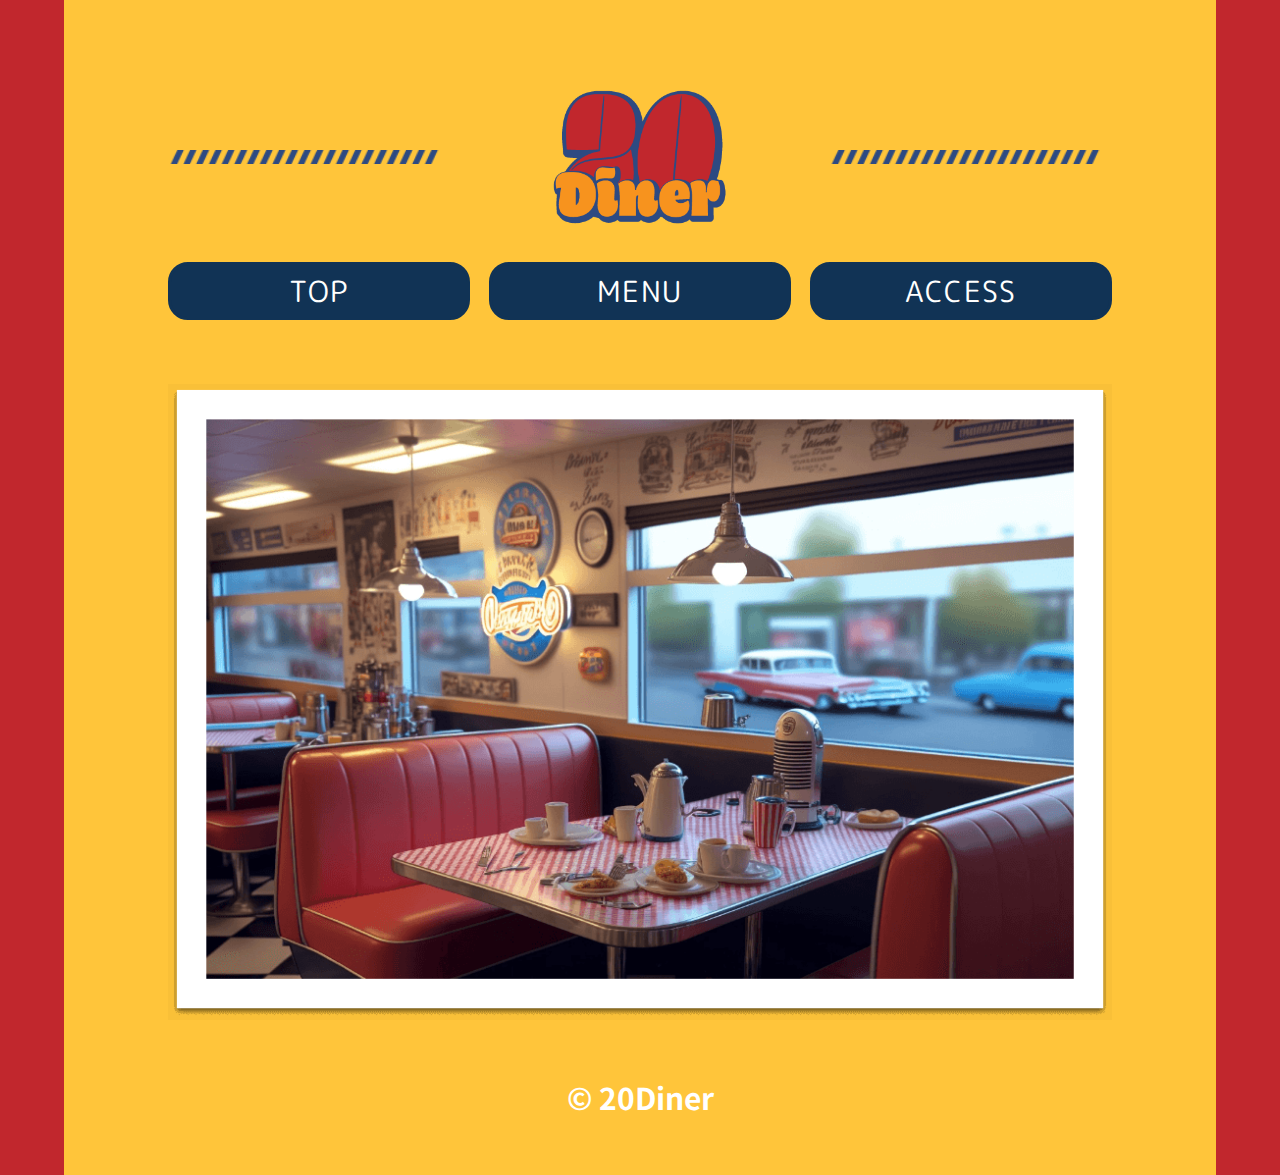
<file: index.html>
<!DOCTYPE html>
<html lang="ja">

<head>
  <meta charset="utf-8">
  <meta name="viewport" content="width=device-width, initial-scale=1.0">
  <link rel="stylesheet" href="reset.css">
  <link rel="preconnect" href="https://fonts.googleapis.com">
  <link rel="preconnect" href="https://fonts.gstatic.com" crossorigin>
  <link
    href="https://fonts.googleapis.com/css2?family=M+PLUS+Rounded+1c:wght@800&family=Noto+Sans+JP:wght@400;700&display=swap"
    rel="stylesheet">
  <link rel="stylesheet" href="style.css">
  <link rel="stylesheet" href="responsive.css">
  <link rel="icon" href="" type="image/svg+xml">
  <link rel="icon alternate" href="" type="image/png">
  <title>20Diner</title>
</head>

<body>
  <div class="bg">
    <div class="container">
      <header class="header">
        <div class="header-wrap">
          <img class="line" src="line.png" alt="">
          <h1 class="logo"><a href="index.html"><img src="logo.png" alt="logo"></a></h1>
          <img class="line" src="line.png" alt="">
        </div>
        <nav>
          <ul class="nav">
            <li><a class="nav-item" href="index.html">TOP</a></li>
            <li><a class="nav-item" href="menu.html">MENU</a></li>
            <li><a class="nav-item" href="access.html">ACCESS</a></li>
          </ul>
        </nav>
      </header>
      <main>
        <img class="mv" src="25551337_m.png" alt="メインビジュアル">
      </main>
      <footer class="footer">
        <p class="footer-copy">&copy; 20Diner</p>
      </footer>
    </div>
  </div>
</body>

</html>
</file>
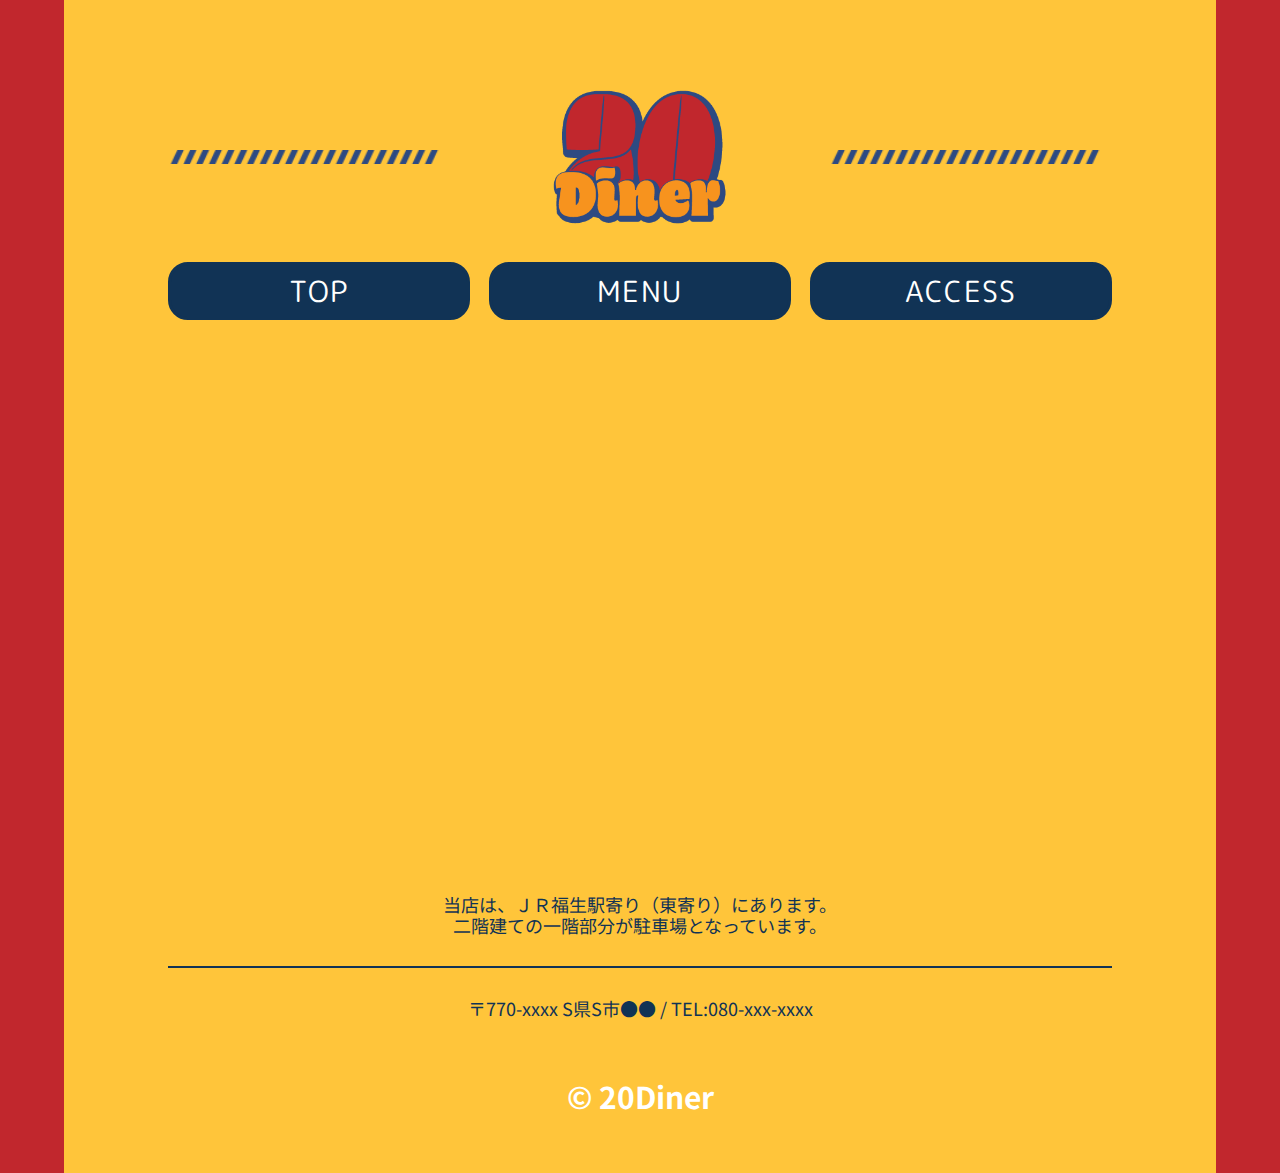
<file: access.html>
<!DOCTYPE html>
<html lang="ja">

<head>
    <meta charset="utf-8">
    <meta name="viewport" content="width=device-width, initial-scale=1.0">
    <link rel="stylesheet" href="reset.css">
    <link rel="preconnect" href="https://fonts.googleapis.com">
    <link rel="preconnect" href="https://fonts.gstatic.com" crossorigin>
    <link
        href="https://fonts.googleapis.com/css2?family=M+PLUS+Rounded+1c:wght@800&family=Modak&family=Noto+Sans+JP:wght@400;700&display=swap"
        rel="stylesheet">
    <link rel="stylesheet" href="style.css">
    <link rel="stylesheet" href="responsive.css">
    <link rel="icon" href="" type="image/svg+xml">
    <link rel="icon alternate" href="" type="image/png">
    <title>20Diner | ACCESS</title>
</head>

<body>
    <div class="bg">
        <div class="container">
            <header class="header">
                <div class="header-wrap">
                    <img class="line" src="line.png" alt="">
                    <h1 class="logo"><a href="index.html"><img src="logo.png" alt="logo"></a></h1>
                    <img class="line" src="line.png" alt="">
                  </div>
                <nav>
                    <ul class="nav">
                        <li><a class="nav-item" href="index.html">TOP</a></li>
                        <li><a class="nav-item" href="menu.html">MENU</a></li>
                        <li><a class="nav-item" href="access.html">ACCESS</a></li>
                    </ul>
                </nav>
            </header>
            <main>
                <div class="access">
                    <iframe src="https://www.google.com/maps/embed?pb=!1m16!1m12!1m3!1d758.6380943246018!2d139.32901431075715!3d35.74359169967729!2m3!1f0!2f0!3f0!3m2!1i1024!2i768!4f13.1!2m1!1z44Ki44Oh44Oq44Kr5paZ55CG!5e0!3m2!1sja!2sjp!4v1675155926697!5m2!1sja!2sjp" width="100%" height="450" style="border:0;" allowfullscreen="" loading="lazy" referrerpolicy="no-referrer-when-downgrade"></iframe>
                    <p class="access-text">当店は、ＪＲ福生駅寄り（東寄り）にあります。
                        <br>二階建ての一階部分が駐車場となっています。</p>
                    <p class="adress">〒770-xxxx S県S市●● / TEL:080-xxx-xxxx</p>
                </div>
            </main>
            <footer class="footer">
                <p class="footer-copy">&copy; 20Diner</p>
            </footer>
        </div>
    </div>
</body>

</html>
</file>
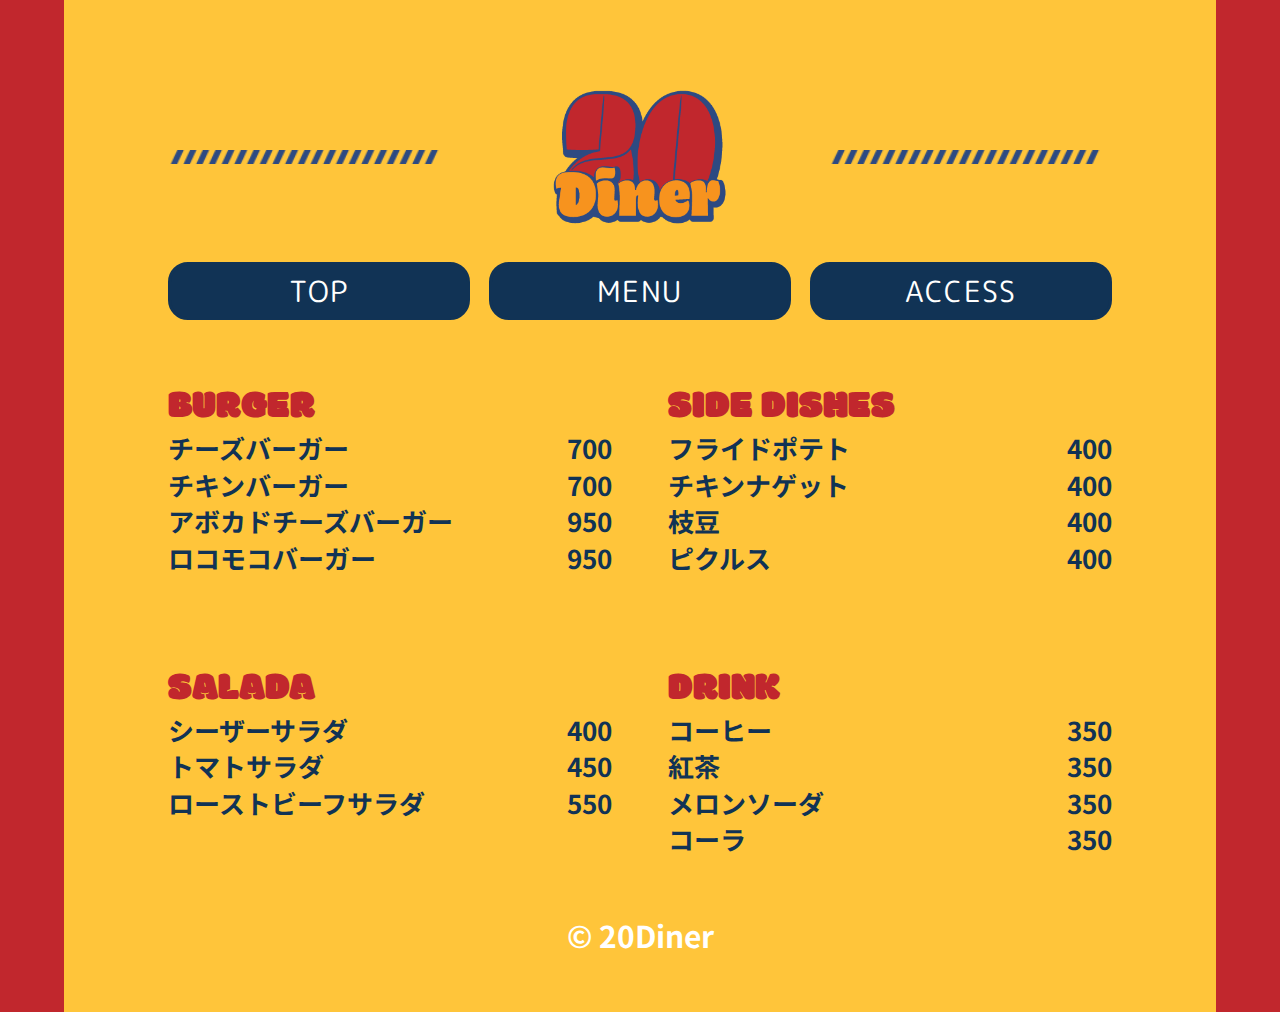
<file: menu.html>
<!DOCTYPE html>
<html lang="ja">

<head>
    <meta charset="utf-8">
    <meta name="viewport" content="width=device-width, initial-scale=1.0">
    <link rel="stylesheet" href="reset.css">
    <link rel="preconnect" href="https://fonts.googleapis.com">
    <link rel="preconnect" href="https://fonts.gstatic.com" crossorigin>
    <link
        href="https://fonts.googleapis.com/css2?family=M+PLUS+Rounded+1c:wght@800&family=Modak&family=Noto+Sans+JP:wght@400;700&display=swap"
        rel="stylesheet">
    <link rel="stylesheet" href="style.css">
    <link rel="stylesheet" href="responsive.css">
    <link rel="icon" href="" type="image/svg+xml">
    <link rel="icon alternate" href="" type="image/png">
    <title>20Diner | MENU</title>
</head>

<body>
    <div class="bg">
        <div class="container">
            <header class="header">
                <div class="header-wrap">
                    <img class="line" src="line.png" alt="">
                    <h1 class="logo"><a href="index.html"><img src="logo.png" alt="logo"></a></h1>
                    <img class="line" src="line.png" alt="">
                  </div>
                <nav>
                    <ul class="nav">
                        <li><a class="nav-item" href="index.html">TOP</a></li>
                        <li><a class="nav-item" href="menu.html">MENU</a></li>
                        <li><a class="nav-item" href="access.html">ACCESS</a></li>
                    </ul>
                </nav>
            </header>
            <main>
                <div class="menu">
                    <div class="menu-item">
                        <h2 class="menu-category">BURGER</h2>
                        <dl class="menu-list">
                            <dt>チーズバーガー</dt>
                            <dd>700</dd>
                            <dt>チキンバーガー</dt>
                            <dd>700</dd>
                            <dt>アボカドチーズバーガー</dt>
                            <dd>950</dd>
                            <dt>ロコモコバーガー</dt>
                            <dd>950</dd>
                        </dl>
                    </div>
                    <div class="menu-item">
                        <h2 class="menu-category">SIDE DISHES</h2>
                        <dl class="menu-list">
                            <dt>フライドポテト</dt>
                            <dd>400</dd>
                            <dt>チキンナゲット</dt>
                            <dd>400</dd>
                            <dt>枝豆</dt>
                            <dd>400</dd>
                            <dt>ピクルス</dt>
                            <dd>400</dd>
                        </dl>
                    </div>
                    <div class="menu-item">
                        <h2 class="menu-category">SALADA</h2>
                        <dl class="menu-list">
                            <dt>シーザーサラダ</dt>
                            <dd>400</dd>
                            <dt>トマトサラダ</dt>
                            <dd>450</dd>
                            <dt>ローストビーフサラダ</dt>
                            <dd>550</dd>
                        </dl>
                    </div>
                    <div class="menu-item">
                        <h2 class="menu-category">DRINK</h2>
                        <dl class="menu-list">
                            <dt>コーヒー</dt>
                            <dd>350</dd>
                            <dt>紅茶</dt>
                            <dd>350</dd>
                            <dt>メロンソーダ</dt>
                            <dd>350</dd>
                            <dt>コーラ</dt>
                            <dd>350</dd>
                        </dl>
                    </div>
                </div>
            </main>
            <footer class="footer">
                <p class="footer-copy">&copy; 20Diner</p>
            </footer>
        </div>
    </div>
</body>

</html>
</file>
<file: style.css>
@charset "UTF-8";

/*--------------------------------
全体
---------------------------------*/

body {
  font-family: "Noto Sans JP", sans-serif;
  font-size: 16px;
  color: var(--color-font-base);
  background-color: #C1272D;
  height: 100%;
}

a {
  text-decoration: none;
}

img {
  max-width: 100%;
  height: auto;
}

/* ------------------------------
カスタムプロパティ 
------------------------------ */

/* カラー */
:root {
  --color-A: #C1272D;
  --color-B: #FFC53A;
  --color-C: #113355;
  --color-D: #FFFFFF;
  --color-font-base: #113355;
}

/* コンテナ幅 */
:root {
  --width-content: 944px;
}

/* ------------------------------
共通クラス
------------------------------ */

.bg {
  background-color: #FFC53A;
  min-height: 100vh;
  background-attachment: fixed;
  max-width: 1184px;
  width: 90%;
  margin: auto;
}

.container {
  max-width: var(--width-content);
  width: 90%;
  height: 100%;
  margin: auto;
}

.nav {
  display: flex;
  justify-content: space-between;
}

.nav li {
  width: 32%;
  height: 52px;
}

.nav-item {
  font-family: 'M PLUS Rounded 1c', sans-serif;
  letter-spacing: 1.5px;
  display: inline-block;
  text-align: center;
  border-radius: 20px;
  line-height: 52px;
  width: 100%;
  font-size: 29px;
  color: var(--color-D);
  border: var(--color-C) 3px solid;
  background-color: var(--color-C);
  transition: 0.3s;
}

.nav-item:hover {
  border: var(--color-A) 3px solid;
}

/* ------------------------------
header
------------------------------ */

.header {
  padding: 90px 0 70px;
}

.header-wrap {
  display: flex;
  align-items: center;
  justify-content: space-between;
  margin-bottom: 38px;
}

.logo {
  max-width: 174px;
  width: 30%;
}

.line {
  width: 30%;
}

/* ------------------------------
menu
------------------------------ */

.menu {
  display: flex;
  justify-content: space-between;
  flex-wrap: wrap;
}

.menu-category {
  font-family: 'Modak', cursive;
  font-size: 40px;
  color: var(--color-A);
}

.menu-item {
  width: 47%;
}

.menu-item:nth-last-child(-n+2) {
  margin-top: 90px;
}

.menu-list {
  line-height: 1.4;
  display: flex;
  flex-wrap: wrap;
  font-size: 26px;
}

.menu-list dt {
  width: 80%;
}

.menu-list dd {
  font-weight: bold;
  width: 20%;
  text-align: right;
}

/* ------------------------------
access
------------------------------ */

.access {
  text-align: center;
}

.access-text {
  font-size: 18px;
  margin-top: 60px;
  padding-bottom: 30px;
  border-bottom: 2px solid var(--color-font-base);
}

.adress {
  margin-top: 30px;
  font-size: 18px;
}

/* ------------------------------
footer
------------------------------ */

.footer {
  padding: 60px 0;
}

.footer-copy {
  text-align: center;
  font-size: 30px;
  font-weight: bold;
  color: #FFFFFF;
}
</file>
<file: responsive.css>
@charset "UTF-8";

@media (max-width: 768px) {

    .nav li {
        height: 40px;
    }
      
    .nav-item {
        font-size: 22px;
        line-height: 40px;
    }

    .footer-copy {
        font-size: 22px;
    }

    .menu-list {
        font-size: 20px;
    }
}

@media (max-width: 540px) {

    .nav li {
        height: 34px;
    }

    .nav-item {
        font-size: 18px;
        line-height: 34px;
    }

    .menu-item {
        width: 100%;
        margin-bottom: 30px;
        font-size: 16px;
    }

    .menu-item:nth-last-child(-n+2) {
        margin-top: 0;
    }

    .menu-item:last-child {
        margin-bottom: 0;
    }

    .footer-copy {
        font-size: 18px;
    }
}
</file>
